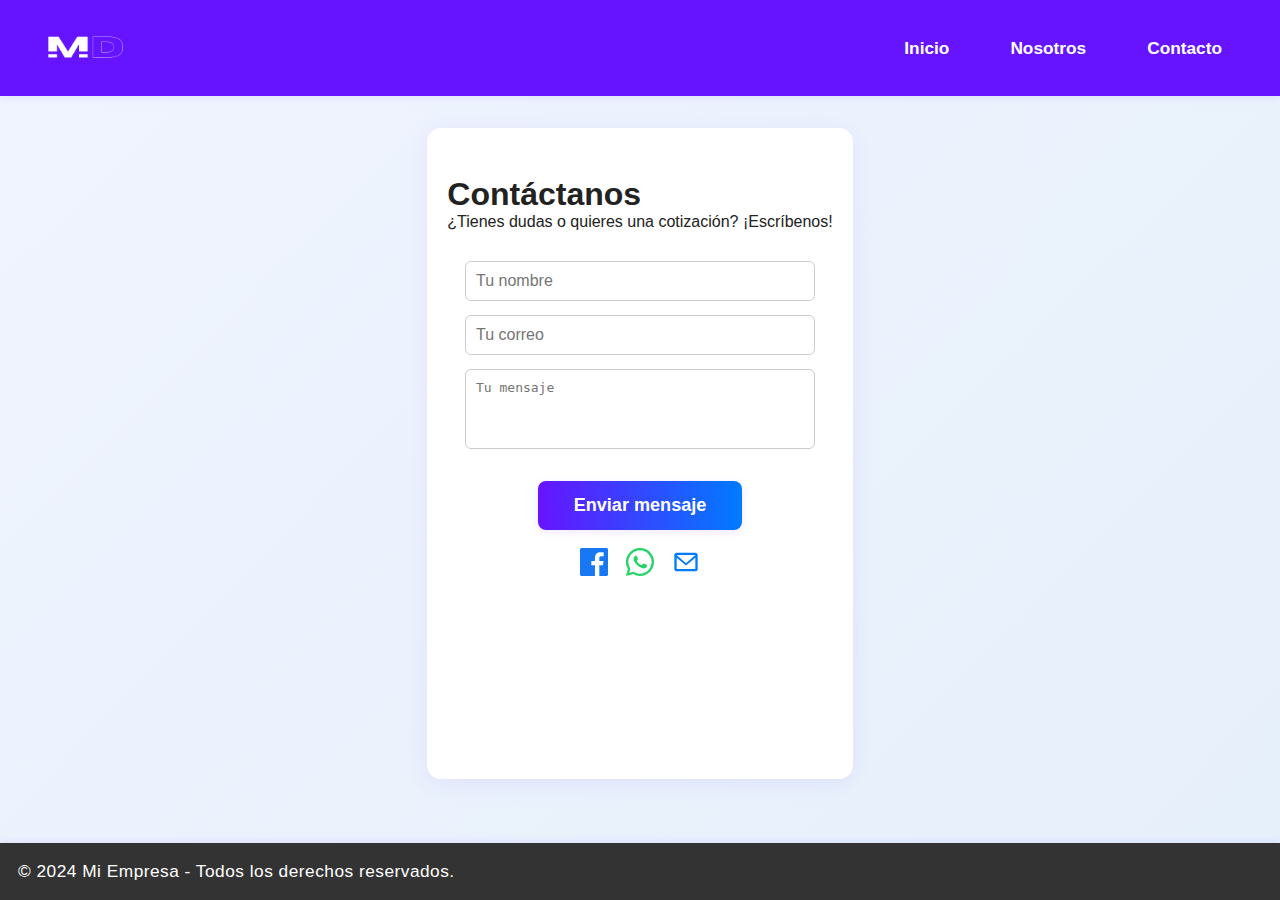
<file: src/pages/contacto.html>
<!DOCTYPE html>
<html lang="es">
<head>
    <meta charset="UTF-8">
    <meta name="viewport" content="width=device-width, initial-scale=1.0">
    <title>Productos</title>
    <link rel="stylesheet" href="../css/style.css">
</head>
<body>
    <header>
        <div class="logo">
            <img src="../assets/logo.png" alt="Logo de la empresa">
        </div>
        <nav>
            <ul>
                <li><a href="../index.html">Inicio</a></li>
                <li><a href="nosotros.html">Nosotros</a></li>
                <li><a href="contacto.html">Contacto</a></li>
            </ul>
        </nav>
    </header>

    <section>
        <h1>Contáctanos</h1>
        <p>¿Tienes dudas o quieres una cotización? ¡Escríbenos!</p>
        <form class="form-contacto" action="https://formspree.io/f/mblyyvqe" method="POST">
            <input type="text" name="nombre" placeholder="Tu nombre" required>
            <input type="email" name="email" placeholder="Tu correo" required>
            <textarea name="mensaje" placeholder="Tu mensaje" required></textarea>
            <button type="submit" class="boton-contacto">Enviar mensaje</button>
        </form>
        <div class="redes-sociales">
            <a href="https://facebook.com/" target="_blank" title="Facebook">
                <svg width="28" height="28" fill="#1877f3" viewBox="0 0 24 24"><path d="M22.675 0h-21.35C.595 0 0 .592 0 1.326v21.348C0 23.408.595 24 1.325 24h11.495v-9.294H9.692v-3.622h3.128V8.413c0-3.1 1.893-4.788 4.659-4.788 1.325 0 2.463.099 2.797.143v3.24l-1.918.001c-1.504 0-1.797.715-1.797 1.763v2.313h3.587l-.467 3.622h-3.12V24h6.116C23.406 24 24 23.408 24 22.674V1.326C24 .592 23.406 0 22.675 0"/></svg>
            </a>
            <a href="https://wa.me/8333821860" target="_blank" title="WhatsApp">
                <svg width="28" height="28" fill="#25d366" viewBox="0 0 24 24"><path d="M20.52 3.48A11.93 11.93 0 0 0 12 0C5.37 0 0 5.37 0 12c0 2.11.55 4.18 1.6 6.01L0 24l6.18-1.62A11.93 11.93 0 0 0 12 24c6.63 0 12-5.37 12-12 0-3.19-1.24-6.19-3.48-8.52zM12 22c-1.85 0-3.66-.5-5.23-1.44l-.37-.22-3.67.96.98-3.58-.24-.37A9.94 9.94 0 0 1 2 12c0-5.52 4.48-10 10-10s10 4.48 10 10-4.48 10-10 10zm5.2-7.8c-.28-.14-1.65-.81-1.9-.9-.25-.09-.43-.14-.61.14-.18.28-.7.9-.86 1.08-.16.18-.32.2-.6.07-.28-.14-1.18-.44-2.25-1.41-.83-.74-1.39-1.65-1.55-1.93-.16-.28-.02-.43.12-.57.13-.13.28-.34.42-.51.14-.17.18-.29.28-.48.09-.19.05-.36-.02-.5-.07-.14-.61-1.47-.84-2.01-.22-.53-.45-.46-.61-.47-.16-.01-.36-.01-.56-.01-.19 0-.5.07-.76.36-.26.29-1 1-.97 2.43.03 1.43 1.03 2.81 1.18 3 .15.19 2.03 3.1 4.93 4.22.69.3 1.23.48 1.65.61.69.22 1.32.19 1.81.12.55-.08 1.65-.67 1.88-1.32.23-.65.23-1.21.16-1.32-.07-.11-.25-.18-.53-.32z"/></svg>
            </a>
            <a href="mailto:masterdigital.ma@gmail.com" title="Correo">
                <svg width="28" height="28" fill="#007bff" viewBox="0 0 24 24"><path d="M20 4H4c-1.1 0-2 .9-2 2v12c0 1.1.9 2 2 2h16c1.1 0 2-.9 2-2V6c0-1.1-.9-2-2-2zm0 2v.01L12 13 4 6.01V6h16zm0 12H4V8.41l8 6.59 8-6.59V18z"/></svg>
            </a>
        </div>
    </section>

    <footer>
        <p>&copy; 2024 Mi Empresa - Todos los derechos reservados.</p>
    </footer>
</body>
</html>
</file>
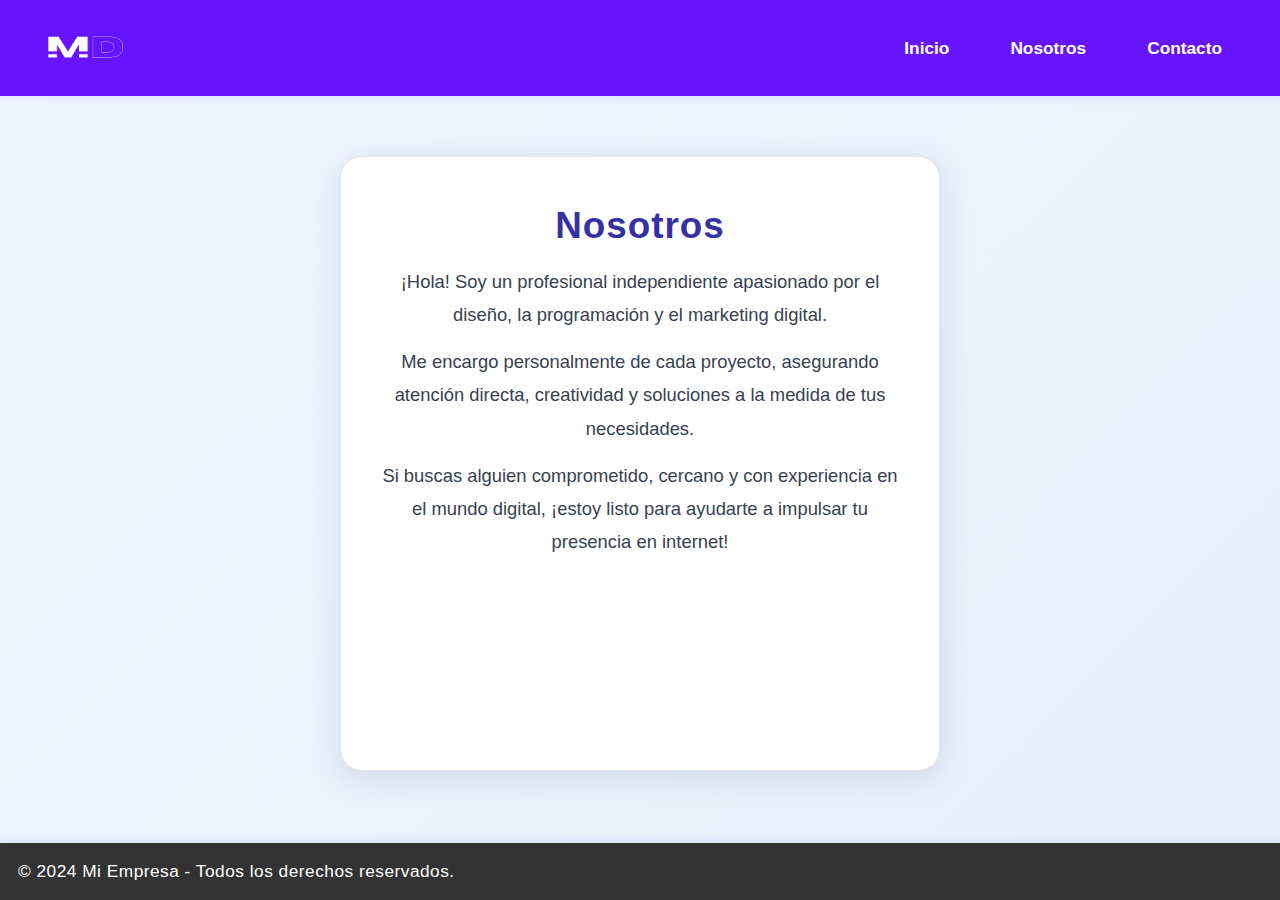
<file: src/pages/nosotros.html>
<!DOCTYPE html>
<html lang="es">
<head>
    <meta charset="UTF-8">
    <meta name="viewport" content="width=device-width, initial-scale=1.0">
    <title>Productos</title>
    <link rel="stylesheet" href="../css/style.css">
</head>
<body>
    <header>
        <div class="logo">
            <img src="../assets/logo.png" alt="Logo de la empresa">
        </div>
        <nav>
            <ul>
                <li><a href="../index.html">Inicio</a></li>
                <li><a href="nosotros.html">Nosotros</a></li>
                <li><a href="contacto.html">Contacto</a></li>
            </ul>
        </nav>
    </header>

    <section class="nosotros">
    <h1>Nosotros</h1>
    <p>
        ¡Hola! Soy un profesional independiente apasionado por el diseño, la programación y el marketing digital. 
    </p>
    <p>
        Me encargo personalmente de cada proyecto, asegurando atención directa, creatividad y soluciones a la medida de tus necesidades.
    </p>
    <p>
        Si buscas alguien comprometido, cercano y con experiencia en el mundo digital, ¡estoy listo para ayudarte a impulsar tu presencia en internet!
    </p>
</section>

    <footer>
        <p>&copy; 2024 Mi Empresa - Todos los derechos reservados.</p>
    </footer>
</body>
</html>
</file>
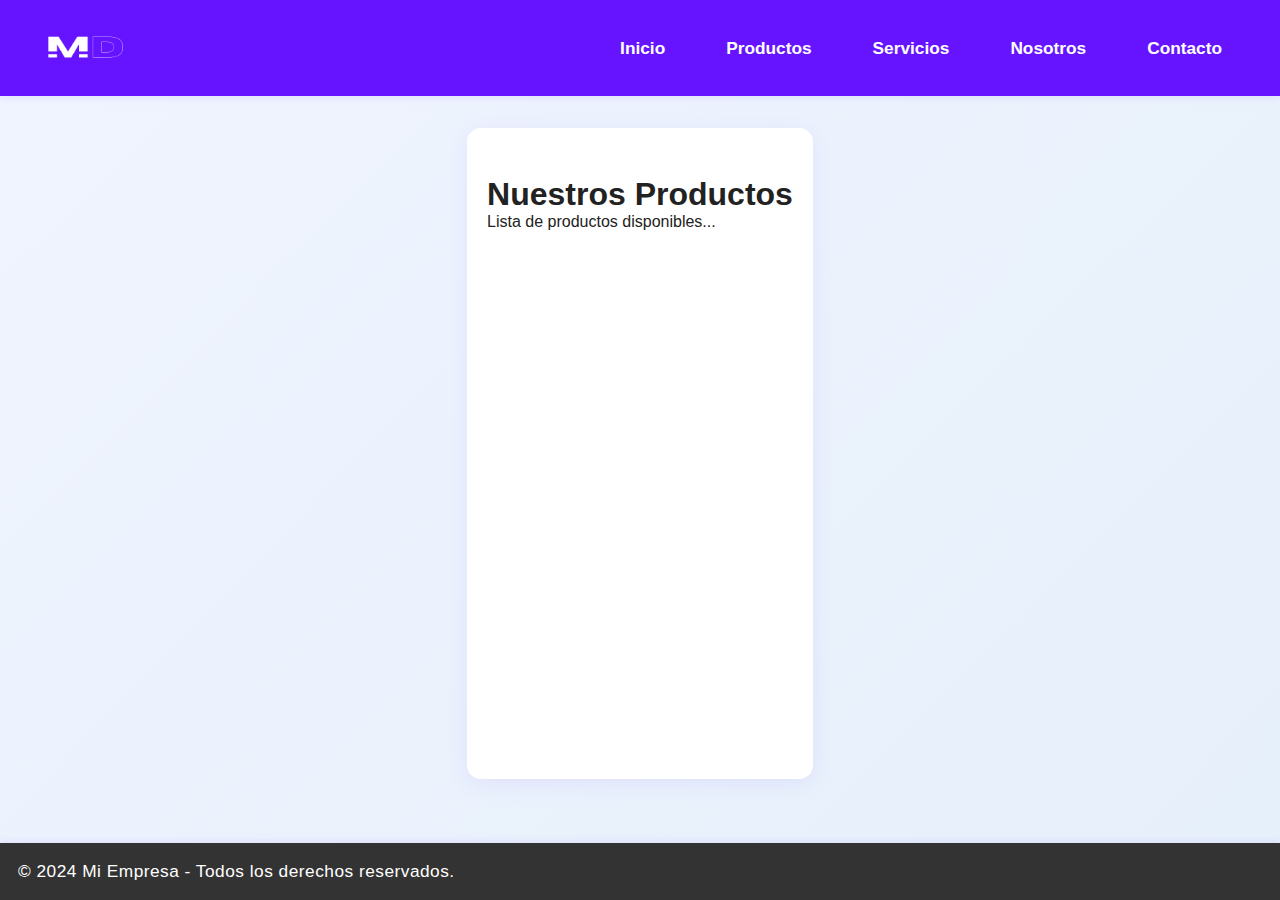
<file: src/pages/productos.html>
<!DOCTYPE html>
<html lang="es">
<head>
    <meta charset="UTF-8">
    <meta name="viewport" content="width=device-width, initial-scale=1.0">
    <title>Productos</title>
    <link rel="stylesheet" href="../css/style.css">
</head>
<body>
    <header>
        <div class="logo">
            <img src="../assets/logo.png" alt="Logo de la empresa">
        </div>
        <nav>
            <ul>
                <li><a href="../index.html">Inicio</a></li>
                <li><a href="productos.html">Productos</a></li>
                <li><a href="servicios.html">Servicios</a></li>
                <li><a href="nosotros.html">Nosotros</a></li>
                <li><a href="contacto.html">Contacto</a></li>
            </ul>
        </nav>
    </header>

    <section>
        <h1>Nuestros Productos</h1>
        <p>Lista de productos disponibles...</p>
    </section>

    <footer>
        <p>&copy; 2024 Mi Empresa - Todos los derechos reservados.</p>
    </footer>
</body>
</html>
</file>
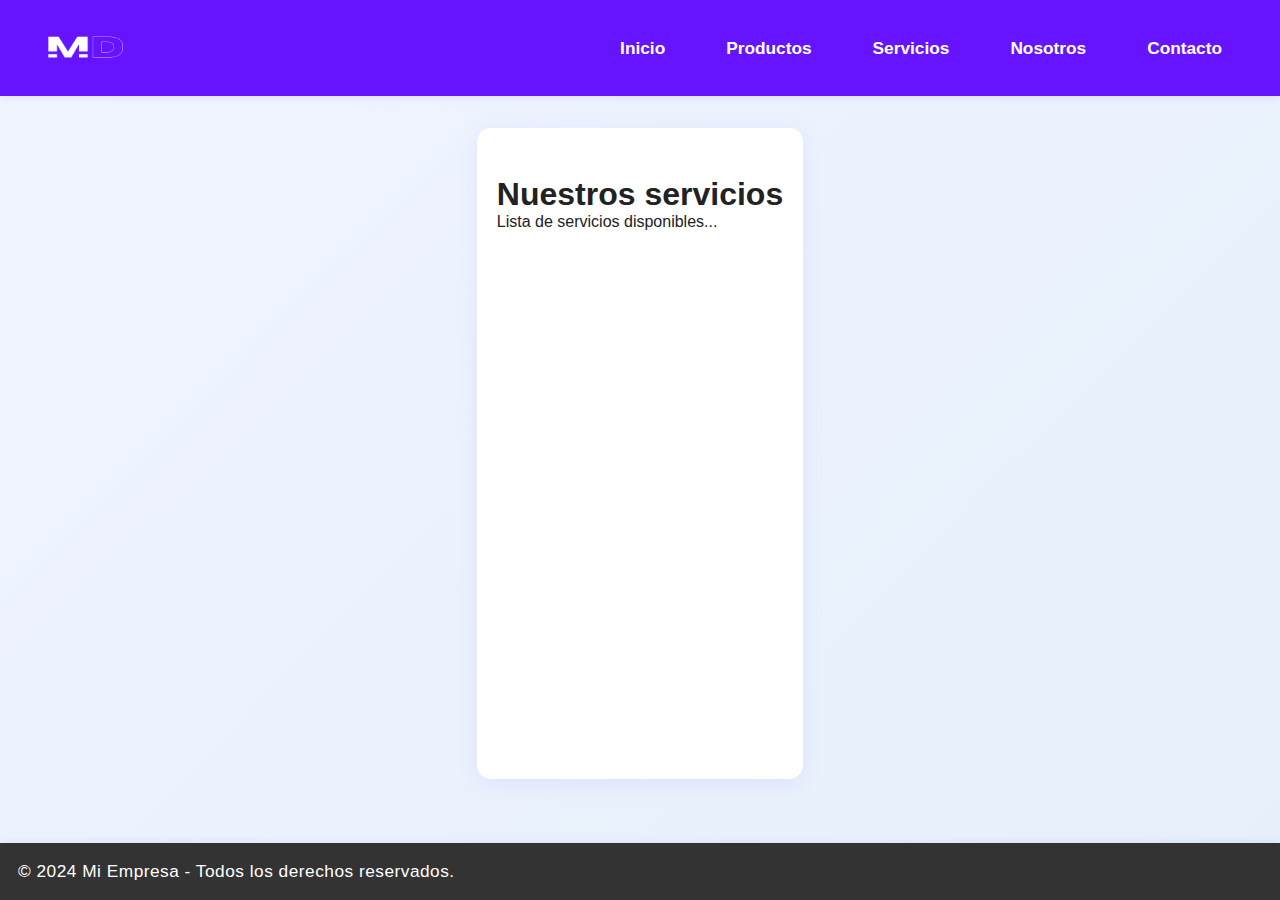
<file: src/pages/servicios.html>
<!DOCTYPE html>
<html lang="es">
<head>
    <meta charset="UTF-8">
    <meta name="viewport" content="width=device-width, initial-scale=1.0">
    <title>Productos</title>
    <link rel="stylesheet" href="../css/style.css">
</head>
<body>
    <header>
        <div class="logo">
            <img src="../assets/logo.png" alt="Logo de la empresa">
        </div>
        <nav>
            <ul>
                <li><a href="../index.html">Inicio</a></li>
                <li><a href="productos.html">Productos</a></li>
                <li><a href="servicios.html">Servicios</a></li>
                <li><a href="nosotros.html">Nosotros</a></li>
                <li><a href="contacto.html">Contacto</a></li>
            </ul>
        </nav>
    </header>

    <section>
        <h1>Nuestros servicios</h1>
        <p>Lista de servicios disponibles...</p>
    </section>

    <footer>
        <p>&copy; 2024 Mi Empresa - Todos los derechos reservados.</p>
    </footer>
</body>
</html>
</file>
<file: src/css/style.css>
/* Reset básico */
* {
    margin: 0;
    padding: 0;
    box-sizing: border-box;
}

html, body {
    height: 100%;
}

body {
    font-family: 'Segoe UI', Arial, sans-serif;
    background: linear-gradient(135deg, #f0f4ff 0%, #e6f0fa 100%);
    color: #222;
    min-height: 100vh;
    display: flex;
    flex-direction: column;
}

main, section {
    flex: 1 0 auto;
}

/* Encabezado */
header {
    background: #6614ff;
    color: #fff;
    padding: 1px 0;
    display: flex;
    align-items: center;
    justify-content: space-between;
    padding-left: 40px;
    padding-right: 40px;
    box-shadow: 0 2px 8px rgba(102,20,255,0.08);
}

/*logo de la empresa*/
.logo img {
    width: 90px;
}

nav ul {
    list-style: none;
    display: flex;
    gap: 25px;
}

nav ul li a {
    position: relative;
    text-decoration: none;
    color: #fff;
    font-weight: 600;
    font-size: 1.08em;
    padding: 8px 18px;
    border-radius: 8px;
    transition: color 0.2s;
    overflow: hidden;
}

nav ul li a::after {
    content: "";
    position: absolute;
    left: 18px;
    right: 18px;
    bottom: 6px;
    height: 3px;
    background: linear-gradient(90deg, #ffd700 0%, #007bff 100%);
    border-radius: 2px;
    transform: scaleX(0);
    transition: transform 0.3s cubic-bezier(.4,0,.2,1);
    z-index: 1;
}

nav ul li a:hover,
nav ul li a:focus {
    color: #ffd700;
}

nav ul li a:hover::after,
nav ul li a:focus::after {
    transform: scaleX(1);
}

/* Secciones */
section {
    padding: 48px 20px 38px 20px;
    background: #fff;
    margin: 32px auto;
    border-radius: 14px;
    box-shadow: 0 4px 24px rgba(102,20,255,0.07);
    max-width: 1100px;
}

#inicio h1 {
    font-size: 2.3em;
    color: #6614ff;
    margin-bottom: 18px;
}

#inicio h3 {
    text-align: center;
}

#inicio p {
    font-size: 1.18em;
    color: #444;
    margin-bottom: 28px;
}

.imagenes-principales {
    display: flex;
    gap: 32px;
    margin-top: 28px;
    overflow-x: auto;
    padding-bottom: 16px;
    scroll-snap-type: x mandatory;
    border-radius: 12px;
    background: linear-gradient(90deg, #f0f4ff 60%, #e6f0fa 100%);
    box-shadow: 0 2px 12px rgba(102,20,255,0.07);
    scrollbar-width: none;           /* Firefox */
    -ms-overflow-style: none;        /* IE y Edge */
    justify-content: center;
}
/* Scrollbar para navegadores Webkit (Chrome, Edge, Safari) */
.imagenes-principales::-webkit-scrollbar {
    display: none;                   /* Chrome, Safari y Opera */
}

.imagenes-principales img {
    width: 300px;
    max-width: 90vw;
    border-radius: 14px;
    box-shadow: 0 6px 16px rgba(102,20,255,0.10);
    transition: transform 0.2s, box-shadow 0.2s;
    scroll-snap-align: center;
    flex-shrink: 0;
    background: #fff;
    padding: 6px;
}
.imagenes-principales img:hover {
    transform: scale(1.06) rotate(-2deg);
    box-shadow: 0 12px 32px rgba(102,20,255,0.18);
}

/* Botón principal */
.boton-contacto {
    display: inline-block;
    margin: 18px 0 0 0;
    padding: 14px 36px;
    background: linear-gradient(90deg, #6614ff 0%, #007bff 100%);
    color: #fff;
    font-size: 1.13em;
    font-weight: 600;
    border-radius: 8px;
    text-decoration: none;
    border: none;
    box-shadow: 0 2px 8px rgba(102,20,255,0.10);
    transition: background 0.3s, transform 0.2s;
    cursor: pointer;
}
.boton-contacto:hover {
    background: linear-gradient(90deg, #007bff 0%, #6614ff 100%);
    transform: translateY(-2px) scale(1.04);
}

/* Servicios destacados */
#servicios-destacados {
    background: #f8f9fa;
    padding: 48px 0 38px 0;
    text-align: center;
    border-radius: 14px;
    box-shadow: 0 4px 24px rgba(102,20,255,0.07);
}

#servicios-destacados h2 {
    color: #007bff;
    margin-bottom: 30px;
    font-size: 2em;
}

.servicios-lista {
    display: flex;
    justify-content: center;
    gap: 32px;
    flex-wrap: wrap;
    margin-top: 18px;
}

.servicio {
    background: #fff;
    padding: 28px 18px;
    border-radius: 10px;
    box-shadow: 0 2px 12px rgba(0,0,0,0.07);
    width: 260px;
    min-height: 180px;
    transition: transform 0.2s, box-shadow 0.2s;
}
.servicio:hover {
    transform: translateY(-6px) scale(1.03);
    box-shadow: 0 8px 24px rgba(102,20,255,0.13);
}
.servicio h3 {
    color: #6614ff;
    margin-bottom: 10px;
    font-size: 1.18em;
}
.servicio p {
    color: #444;
    font-size: 1em;
}

/* Formulario de contacto */
.form-contacto {
    display: flex;
    flex-direction: column;
    align-items: center;
    gap: 14px;
    margin: 30px 0 18px 0;
}
.form-contacto input,
.form-contacto textarea {
    width: 100%;
    max-width: 350px;
    padding: 10px;
    border: 1px solid #ccc;
    border-radius: 6px;
    font-size: 1em;
    resize: none;
}
.form-contacto textarea {
    min-height: 80px;
}

/* Redes sociales */
.redes-sociales {
    margin-top: 18px;
    display: flex;
    justify-content: center;
    gap: 18px;
}
.redes-sociales a {
    display: inline-flex;
    align-items: center;
    transition: transform 0.2s;
}
.redes-sociales a:hover {
    transform: scale(1.15) rotate(-5deg);
}

/* Pie de página */
footer {
    background: #333;
    color: #fff;
    padding: 18px;
    margin-top: 32px;
     /* border-radius: 0 0 14px 14px;*/
    box-shadow: 0 -2px 8px rgba(102,20,255,0.07);
    font-size: 1.08em;
    letter-spacing: 0.5px;
    flex-shrink: 0;
}

/* Sección Nosotros */
.nosotros {
  background: #fff;
  padding: 48px 36px 36px 36px;
  border-radius: 22px;
  max-width: 600px;
  margin: 60px auto 40px auto;
  box-shadow: 0 8px 32px rgba(44, 62, 80, 0.13);
  font-family: 'Segoe UI', Arial, sans-serif;
  border: 1.5px solid #e0e7ef;
  position: relative;
  text-align: center;
}

.nosotros-icono {
  font-size: 3.2em;
  margin-bottom: 10px;
  color: #6366f1;
}

.nosotros h1 {
  color: #3730a3;
  font-size: 2.3em;
  margin-bottom: 18px;
  font-weight: 800;
  letter-spacing: 1px;
}

.nosotros p {
  color: #374151;
  font-size: 1.15em;
  line-height: 1.8;
  margin-bottom: 14px;
}

.nosotros p:last-child {
  margin-bottom: 0;
}

@media (max-width: 600px) {
    #inicio h1 {
        font-size: 1.3em;
        padding: 0 8px;
    }
    #inicio p {
        font-size: 1em;
        padding: 0 8px;
    }
    .boton-contacto {
        font-size: 1em;
        padding: 10px 18px;
        width: 90%;
        max-width: 300px;
    }
    .imagenes-principales {
        flex-direction: column;
        align-items: center;
        gap: 12px;
    }
    .imagenes-principales img {
        width: 95vw;
        max-width: 350px;
    }
    .servicios-lista {
        flex-direction: column;
        align-items: center;
        gap: 18px;
    }
}
@media (max-width: 900px) {
    section {
        max-width: 98vw;
        margin: 16px auto;
        padding: 24px 4vw 18px 4vw;
    }
}
</file>
